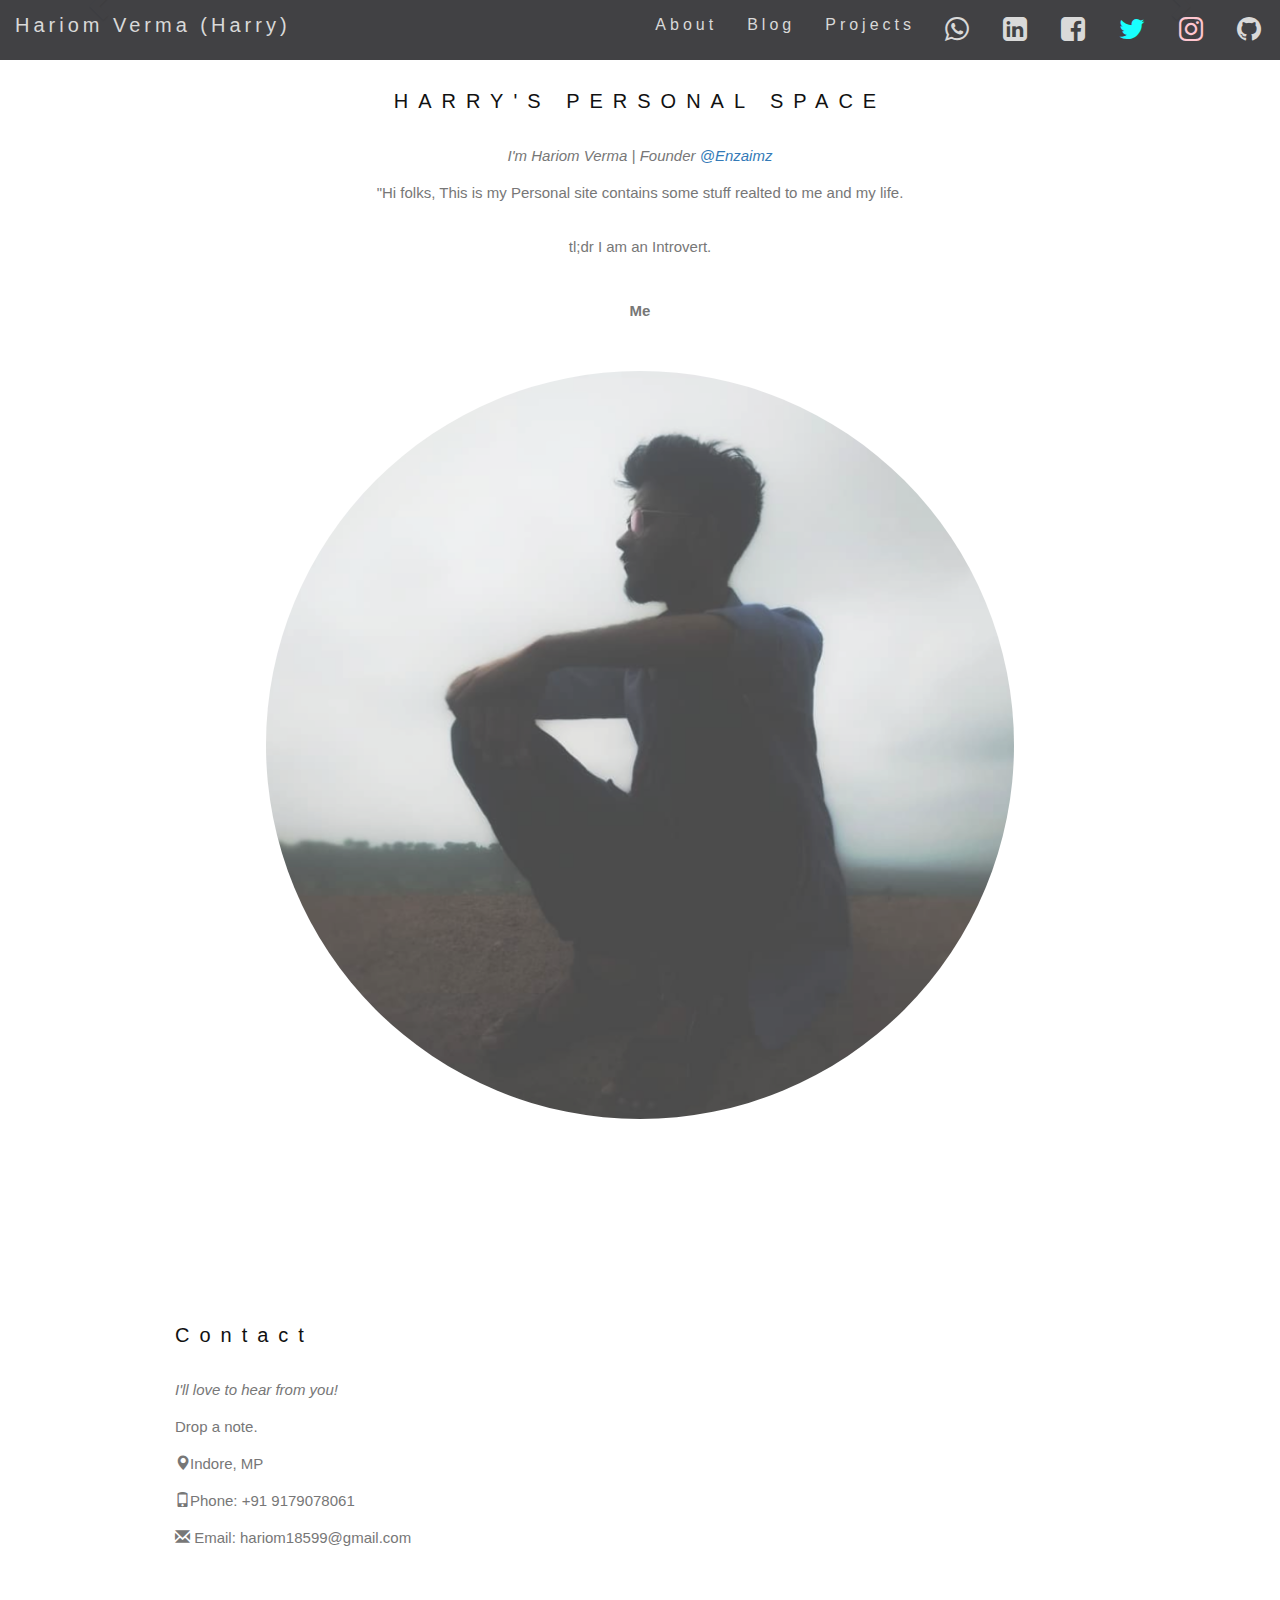
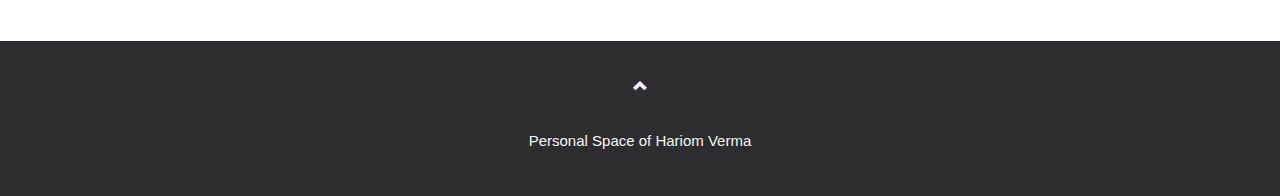
<file: index.html>
<!DOCTYPE html>
<html lang="en">
<head>
  
  <title>harry-hov</title>
  <meta charset="utf-8">
  <meta name="viewport" content="width=device-width, initial-scale=1">
  <link rel="SHORTCUT ICON" href="static/images/harry_icon.ico" type="image/x-icon" />
  <link rel="stylesheet" href="https://maxcdn.bootstrapcdn.com/bootstrap/3.3.7/css/bootstrap.min.css">
  <link rel="stylesheet" href="https://cdnjs.cloudflare.com/ajax/libs/font-awesome/4.7.0/css/font-awesome.min.css">
  <link rel="stylesheet" href="static/css/mystyle.css">
  <script src="static/js/jquery.min.js"></script>
  <script src="static/js/bootstrap.min.js"></script>
  <script async src="https://pagead2.googlesyndication.com/pagead/js/adsbygoogle.js"></script>
  
</head>
<body id="myPage" data-spy="scroll" data-target=".navbar" data-offset="50">

<nav class="navbar navbar-default navbar-fixed-top">
  <div class="container-fluid">
    <div class="navbar-header">
      <button type="button" class="navbar-toggle" data-toggle="collapse" data-target="#myNavbar">
        <span class="icon-bar"></span>
        <span class="icon-bar"></span>
        <span class="icon-bar"></span>                        
      </button>
      <a class="navbar-brand" href="#myPage" style="font-size:20px">Hariom Verma (Harry)</a>
    </div>
    <div class="collapse navbar-collapse" id="myNavbar">
      <ul class="nav navbar-nav navbar-right">
        <li><a href="about.html" title="About" style="font-size:16px">About</a></li>
        <li><a href="blogs" title="Blog" style="font-size:16px">Blog</a></li>
        <li><a href="templates/projects.html" title="My Projects" style="font-size:16px">Projects</a></li>
        <li><a href="#contact" title="Contact Hariom"><i class="fa fa-whatsapp" style="font-size:28px"></i></a></li>         
        <li><a href="https://www.linkedin.com/in/hariom-verma-18381b15a/" title="Linkedin"><i class="fa fa-linkedin-square" style="font-size:28px"></i></a></li>
        
        <li><a href="https://facebook.com/hariom18599/" title="Facebook"><i class="fa fa-facebook-square" style="font-size:28px"></i></a></li>
        <li><a href="https://twitter.com/harry_hov/" title="Twitter"><i class="fa fa-twitter" style="font-size:28px;color:aqua"></i></a></li>
        <li><a href="https://www.instagram.com/harry.hov/" title="Instagram"><i class="fa fa-instagram" style="font-size:28px;color:pink"></i></a></li>
        <li><a href="https://github.com/harry-hov" title="Github"><i class="fa fa-github" style="font-size:28px"></i></a></li>
      </ul>
    </div>
  </div>
</nav>

<div id="myCarousel" class="carousel slide" data-ride="carousel">
    <!-- Indicators -->
    <ol class="carousel-indicators">
      <li data-target="#myCarousel" data-slide-to="0" class="active"></li>
      <li data-target="#myCarousel" data-slide-to="1"></li>
      <li data-target="#myCarousel" data-slide-to="2"></li>
    </ol>

    <!-- Wrapper for slides -->
    <div class="carousel-inner" role="listbox">

      <div class="item">
        <img src="static/images/himg22.jpg" alt="Codin" width="1200" height="700">
        <div class="carousel-caption">
          <h3>Codin'</h3>
          <p>...</p>
        </div>      
      </div>

    </div>

    <!-- Left and right controls -->
    <a class="left carousel-control" href="#myCarousel" role="button" data-slide="prev">
      <span class="glyphicon glyphicon-chevron-left" aria-hidden="true"></span>
      <span class="sr-only">Previous</span>
    </a>
    <a class="right carousel-control" href="#myCarousel" role="button" data-slide="next">
      <span class="glyphicon glyphicon-chevron-right" aria-hidden="true"></span>
      <span class="sr-only">Next</span>
    </a>
</div>

<!-- Container (The Band Section) -->
<div id="band" class="container text-center">
  <h3>HARRY'S PERSONAL SPACE</h3>
  <p><em>I'm Hariom Verma | Founder <a href="https://enzaimz.github.io/"> @Enzaimz </a></em></p>
  <p>"Hi folks, This is my Personal site contains some stuff realted to me and my life.
      
    
                <br><br>
                tl;dr I am an Introvert.
            </p>
  <br>
  <div class="row">
    <div class="center-sm-5">
      <p class="text-center"><strong>Me</strong></p><br>
      <a href="#demo" data-toggle="collapse">
        <img src="static/images/harry.png" class="img-circle person" alt="Random Name" width="255" height="255">
      </a>
      <div id="demo" class="collapse">
        <p><em>"Its me..!"</em></p>
        <p>Coding since 2015</p>
      </div>
    </div>
    </div>

  </div>
</div>


<!-- Container (Contact Section) -->
<div id="contact" class="container">
  <h3>Contact</h3>
  <p><em>I'll love to hear from you!</em></p>

  <div class="row">
    <div class="col-md-4">
      <p>Drop a note.</p>
      <p><span class="glyphicon glyphicon-map-marker"></span>Indore, MP</p>
      <p><span class="glyphicon glyphicon-phone"></span>Phone: +91 9179078061</p>
      <p><span class="glyphicon glyphicon-envelope"></span> Email: hariom18599@gmail.com</p>
    </div>
    
  </div>
  
</div>

<!-- Footer -->
<footer class="text-center">
  <a class="up-arrow" href="#myPage" data-toggle="tooltip" title="TO TOP">
    <span class="glyphicon glyphicon-chevron-up"></span>
  </a><br><br>
  <p>Personal Space of <a href="https://github.com/harry-hov" data-toggle="tooltip" title="Visit Hariom's Github">Hariom Verma</a></p> 
</footer>

<script>
$(document).ready(function(){
  // Initialize Tooltip
  $('[data-toggle="tooltip"]').tooltip(); 
  
  // Add smooth scrolling to all links in navbar + footer link
  $(".navbar a, footer a[href='#myPage']").on('click', function(event) {

    // Make sure this.hash has a value before overriding default behavior
    if (this.hash !== "") {

      // Prevent default anchor click behavior
      event.preventDefault();

      // Store hash
      var hash = this.hash;

      // Using jQuery's animate() method to add smooth page scroll
      // The optional number (900) specifies the number of milliseconds it takes to scroll to the specified area
      $('html, body').animate({
        scrollTop: $(hash).offset().top
      }, 900, function(){
   
        // Add hash (#) to URL when done scrolling (default click behavior)
        window.location.hash = hash;
      });
    } // End if
  });
})
</script>

</body>
</html>
</file>
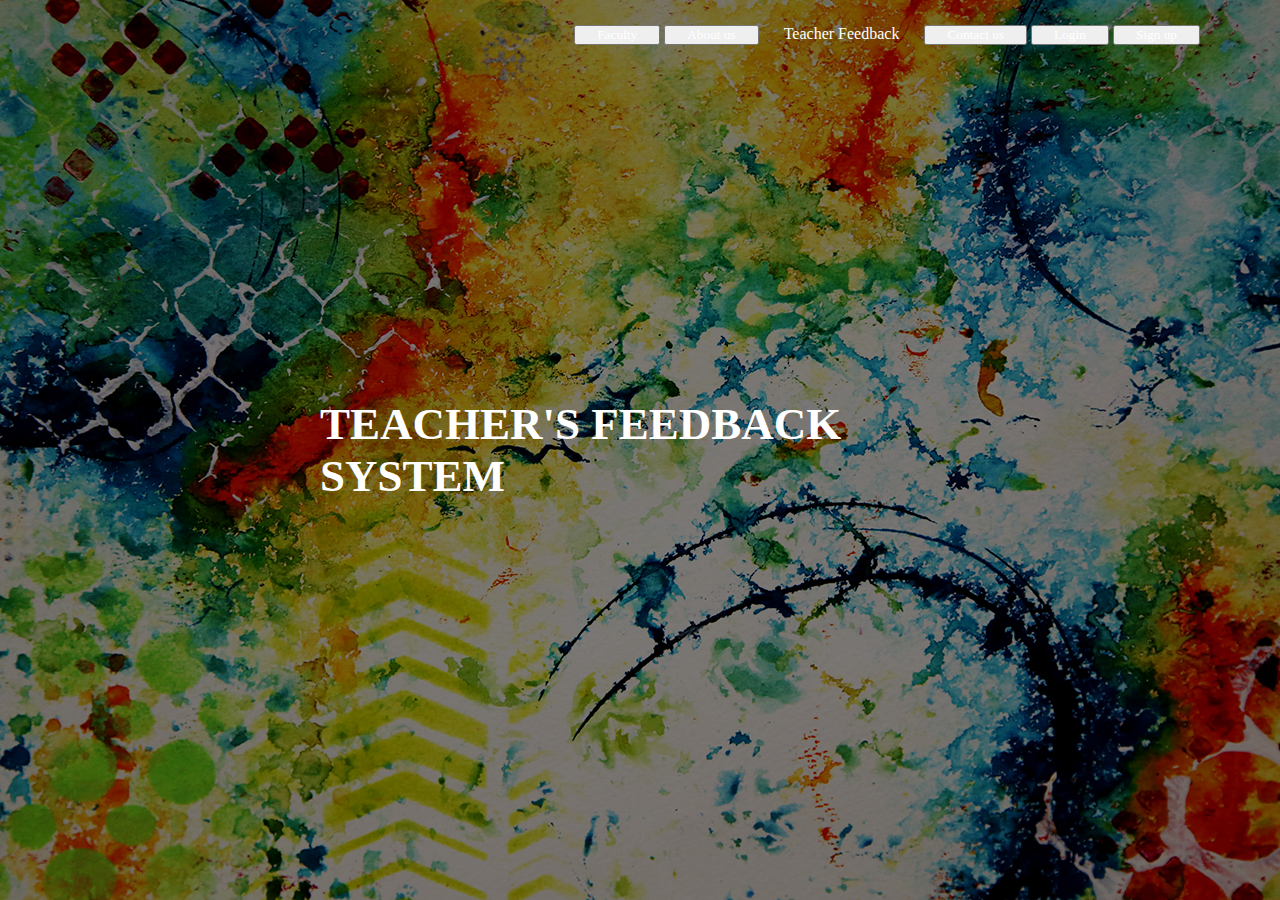
<file: home.html>
<!DOCTYPE html>
<html>
<head>
<title>HomePage</title>
<link rel="stylesheet" type="text/css" href="h1.css">
</head>
<body>
<header>
<div class="main">
<ul>

<li ><button onclick="#"><a href=faculty.html> Faculty </a></li>

<li><button onclick=""><a href=about.html> About us</a></li>

<li><a href="#">Teacher Feedback</a></li>

<li><button onclick="#"><a href=contact.html> Contact us </a></li>

<li><button onclick="#"><a href=http://127.0.0.1:8000/login/> Login </a></li>

<li><button onclick="#"><a href=http://127.0.0.1:8000/registration/> Sign up </a></li>

</ul>
</div>
<div class="title">
<h1>TEACHER'S FEEDBACK SYSTEM</h1>
<div class="button">
</header>
</body>
</html>
</file>
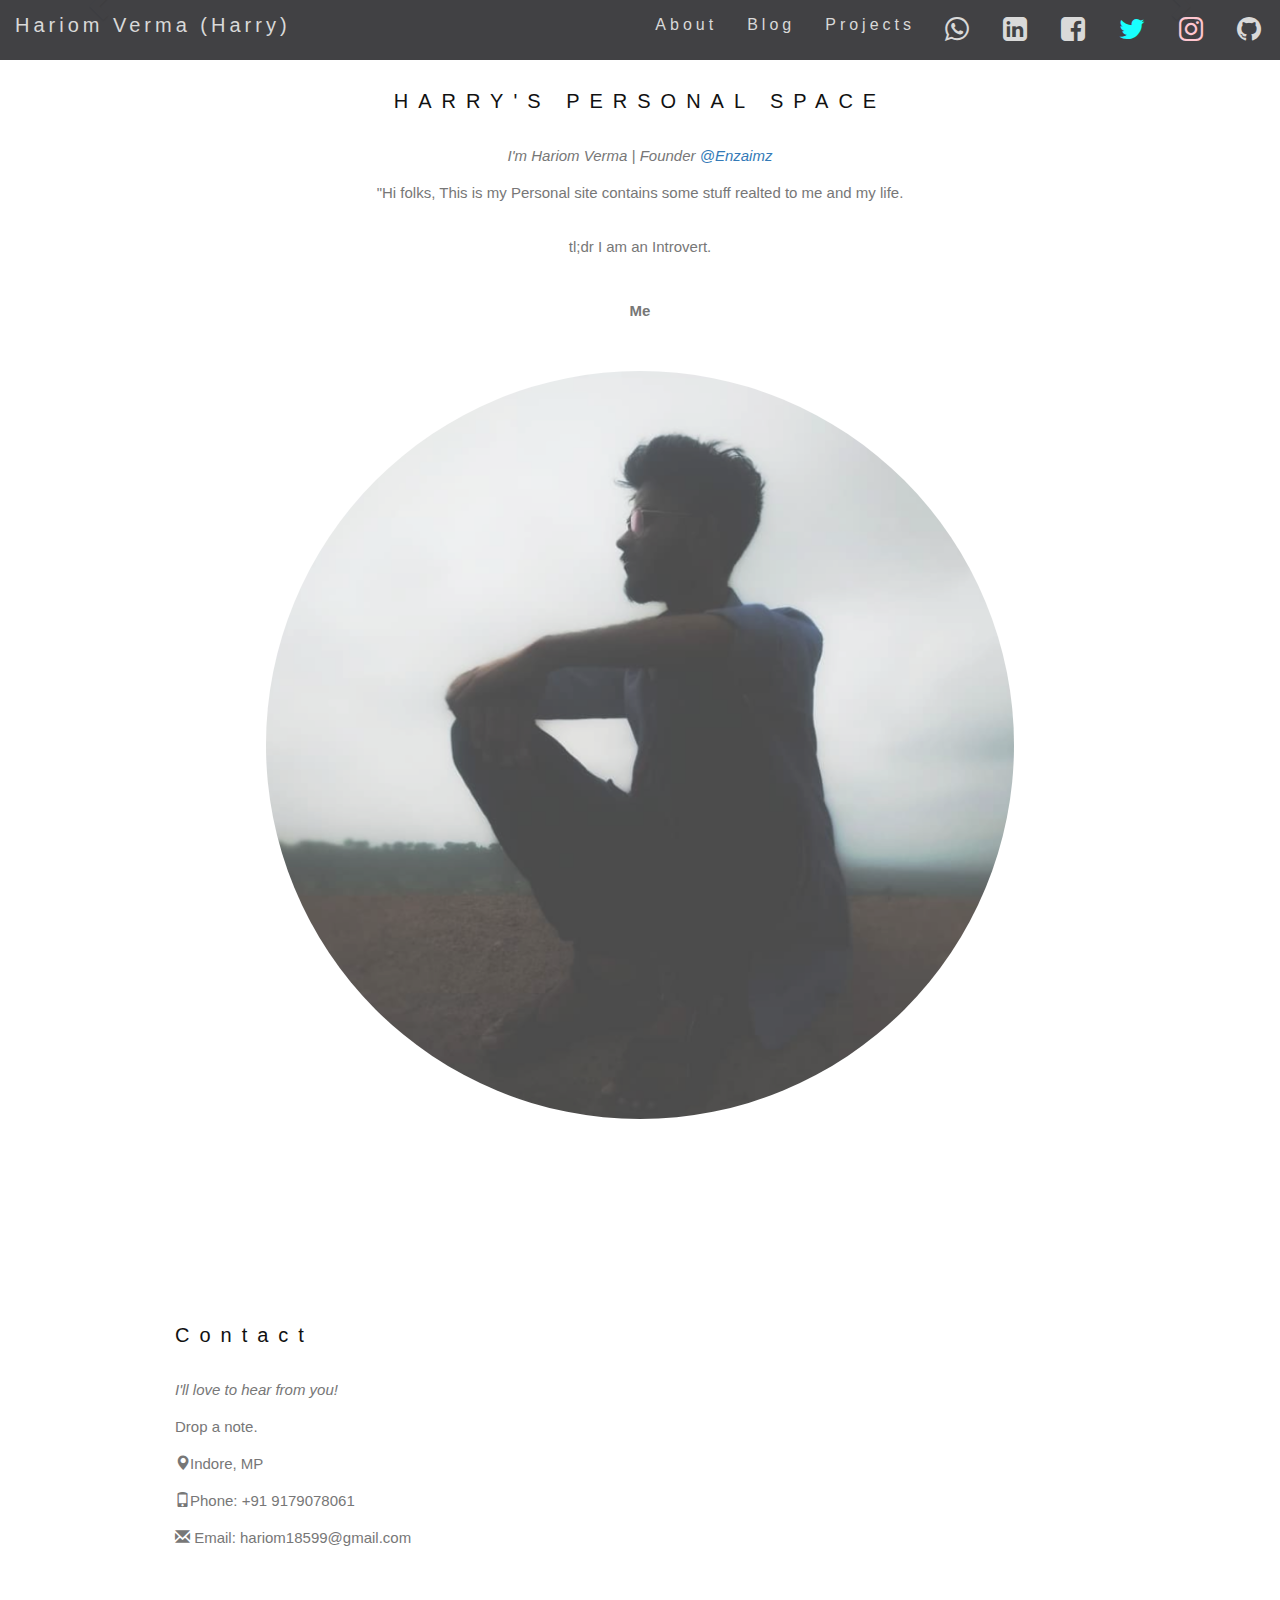
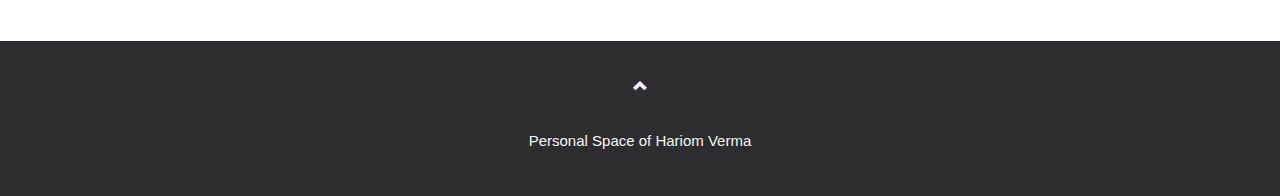
<file: test_index.html>
<!DOCTYPE html>
<html lang="en">
<head>
  
  <title>harry-hov</title>
  <meta charset="utf-8">
  <meta name="viewport" content="width=device-width, initial-scale=1">
  <link rel="SHORTCUT ICON" href="static/images/harry_icon.ico" type="image/x-icon" />
  <link rel="stylesheet" href="https://maxcdn.bootstrapcdn.com/bootstrap/3.3.7/css/bootstrap.min.css">
  <link rel="stylesheet" href="https://cdnjs.cloudflare.com/ajax/libs/font-awesome/4.7.0/css/font-awesome.min.css">
  <link rel="stylesheet" href="static/css/mystyle.css">
  <script src="static/js/jquery.min.js"></script>
  <script src="static/js/bootstrap.min.js"></script>
  <script async src="https://pagead2.googlesyndication.com/pagead/js/adsbygoogle.js"></script>
  
</head>
<body id="myPage" data-spy="scroll" data-target=".navbar" data-offset="50">

<nav class="navbar navbar-default navbar-fixed-top">
  <div class="container-fluid">
    <div class="navbar-header">
      <button type="button" class="navbar-toggle" data-toggle="collapse" data-target="#myNavbar">
        <span class="icon-bar"></span>
        <span class="icon-bar"></span>
        <span class="icon-bar"></span>                        
      </button>
      <a class="navbar-brand" href="#myPage" style="font-size:20px">Hariom Verma (Harry)</a>
    </div>
    <div class="collapse navbar-collapse" id="myNavbar">
      <ul class="nav navbar-nav navbar-right">
        <li><a href="about.html" title="About" style="font-size:16px">About</a></li>
        <li><a href="templates/blog.html" title="Blog" style="font-size:16px">Blog</a></li>
        <li><a href="templates/projects.html" title="My Projects" style="font-size:16px">Projects</a></li>
        <li><a href="#contact" title="Contact Hariom"><i class="fa fa-whatsapp" style="font-size:28px"></i></a></li>         
        <li><a href="https://www.linkedin.com/in/hariom-verma-18381b15a/" title="Linkedin"><i class="fa fa-linkedin-square" style="font-size:28px"></i></a></li>
        
        <li><a href="https://facebook.com/hariom18599/" title="Facebook"><i class="fa fa-facebook-square" style="font-size:28px"></i></a></li>
        <li><a href="https://twitter.com/harry_hov/" title="Twitter"><i class="fa fa-twitter" style="font-size:28px;color:aqua"></i></a></li>
        <li><a href="https://www.instagram.com/harry.hov/" title="Instagram"><i class="fa fa-instagram" style="font-size:28px;color:pink"></i></a></li>
        <li><a href="https://github.com/harry-hov" title="Github"><i class="fa fa-github" style="font-size:28px"></i></a></li>
      </ul>
    </div>
  </div>
</nav>

<div id="myCarousel" class="carousel slide" data-ride="carousel">
    <!-- Indicators -->
    <ol class="carousel-indicators">
      <li data-target="#myCarousel" data-slide-to="0" class="active"></li>
      <li data-target="#myCarousel" data-slide-to="1"></li>
      <li data-target="#myCarousel" data-slide-to="2"></li>
    </ol>

    <!-- Wrapper for slides -->
    <div class="carousel-inner" role="listbox">

      <div class="item">
        <img src="static/images/himg22.jpg" alt="Codin" width="1200" height="700">
        <div class="carousel-caption">
          <h3>Codin'</h3>
          <p>...</p>
        </div>      
      </div>

    </div>

    <!-- Left and right controls -->
    <a class="left carousel-control" href="#myCarousel" role="button" data-slide="prev">
      <span class="glyphicon glyphicon-chevron-left" aria-hidden="true"></span>
      <span class="sr-only">Previous</span>
    </a>
    <a class="right carousel-control" href="#myCarousel" role="button" data-slide="next">
      <span class="glyphicon glyphicon-chevron-right" aria-hidden="true"></span>
      <span class="sr-only">Next</span>
    </a>
</div>

<!-- Container (The Band Section) -->
<div id="band" class="container text-center">
  <h3>HARRY'S PERSONAL SPACE</h3>
  <p><em>I'm Hariom Verma | Founder <a href="https://enzaimz.github.io/"> @Enzaimz </a></em></p>
  <p>"Hi folks, This is my Personal site contains some stuff realted to me and my life.
      
    
                <br><br>
                tl;dr I am an Introvert.
            </p>
  <br>
  <div class="row">
    <div class="center-sm-5">
      <p class="text-center"><strong>Me</strong></p><br>
      <a href="#demo" data-toggle="collapse">
        <img src="static/images/harry.png" class="img-circle person" alt="Random Name" width="255" height="255">
      </a>
      <div id="demo" class="collapse">
        <p><em>"Its me..!"</em></p>
        <p>Coding since 2015</p>
      </div>
    </div>
    </div>

  </div>
</div>


<!-- Container (Contact Section) -->
<div id="contact" class="container">
  <h3>Contact</h3>
  <p><em>I'll love to hear from you!</em></p>

  <div class="row">
    <div class="col-md-4">
      <p>Drop a note.</p>
      <p><span class="glyphicon glyphicon-map-marker"></span>Indore, MP</p>
      <p><span class="glyphicon glyphicon-phone"></span>Phone: +91 9179078061</p>
      <p><span class="glyphicon glyphicon-envelope"></span> Email: hariom18599@gmail.com</p>
    </div>
    
  </div>
  
</div>

<!-- Footer -->
<footer class="text-center">
  <a class="up-arrow" href="#myPage" data-toggle="tooltip" title="TO TOP">
    <span class="glyphicon glyphicon-chevron-up"></span>
  </a><br><br>
  <p>Personal Space of <a href="https://github.com/harry-hov" data-toggle="tooltip" title="Visit Hariom's Github">Hariom Verma</a></p> 
</footer>

<script>
$(document).ready(function(){
  // Initialize Tooltip
  $('[data-toggle="tooltip"]').tooltip(); 
  
  // Add smooth scrolling to all links in navbar + footer link
  $(".navbar a, footer a[href='#myPage']").on('click', function(event) {

    // Make sure this.hash has a value before overriding default behavior
    if (this.hash !== "") {

      // Prevent default anchor click behavior
      event.preventDefault();

      // Store hash
      var hash = this.hash;

      // Using jQuery's animate() method to add smooth page scroll
      // The optional number (900) specifies the number of milliseconds it takes to scroll to the specified area
      $('html, body').animate({
        scrollTop: $(hash).offset().top
      }, 900, function(){
   
        // Add hash (#) to URL when done scrolling (default click behavior)
        window.location.hash = hash;
      });
    } // End if
  });
})
</script>

</body>
</html>
</file>
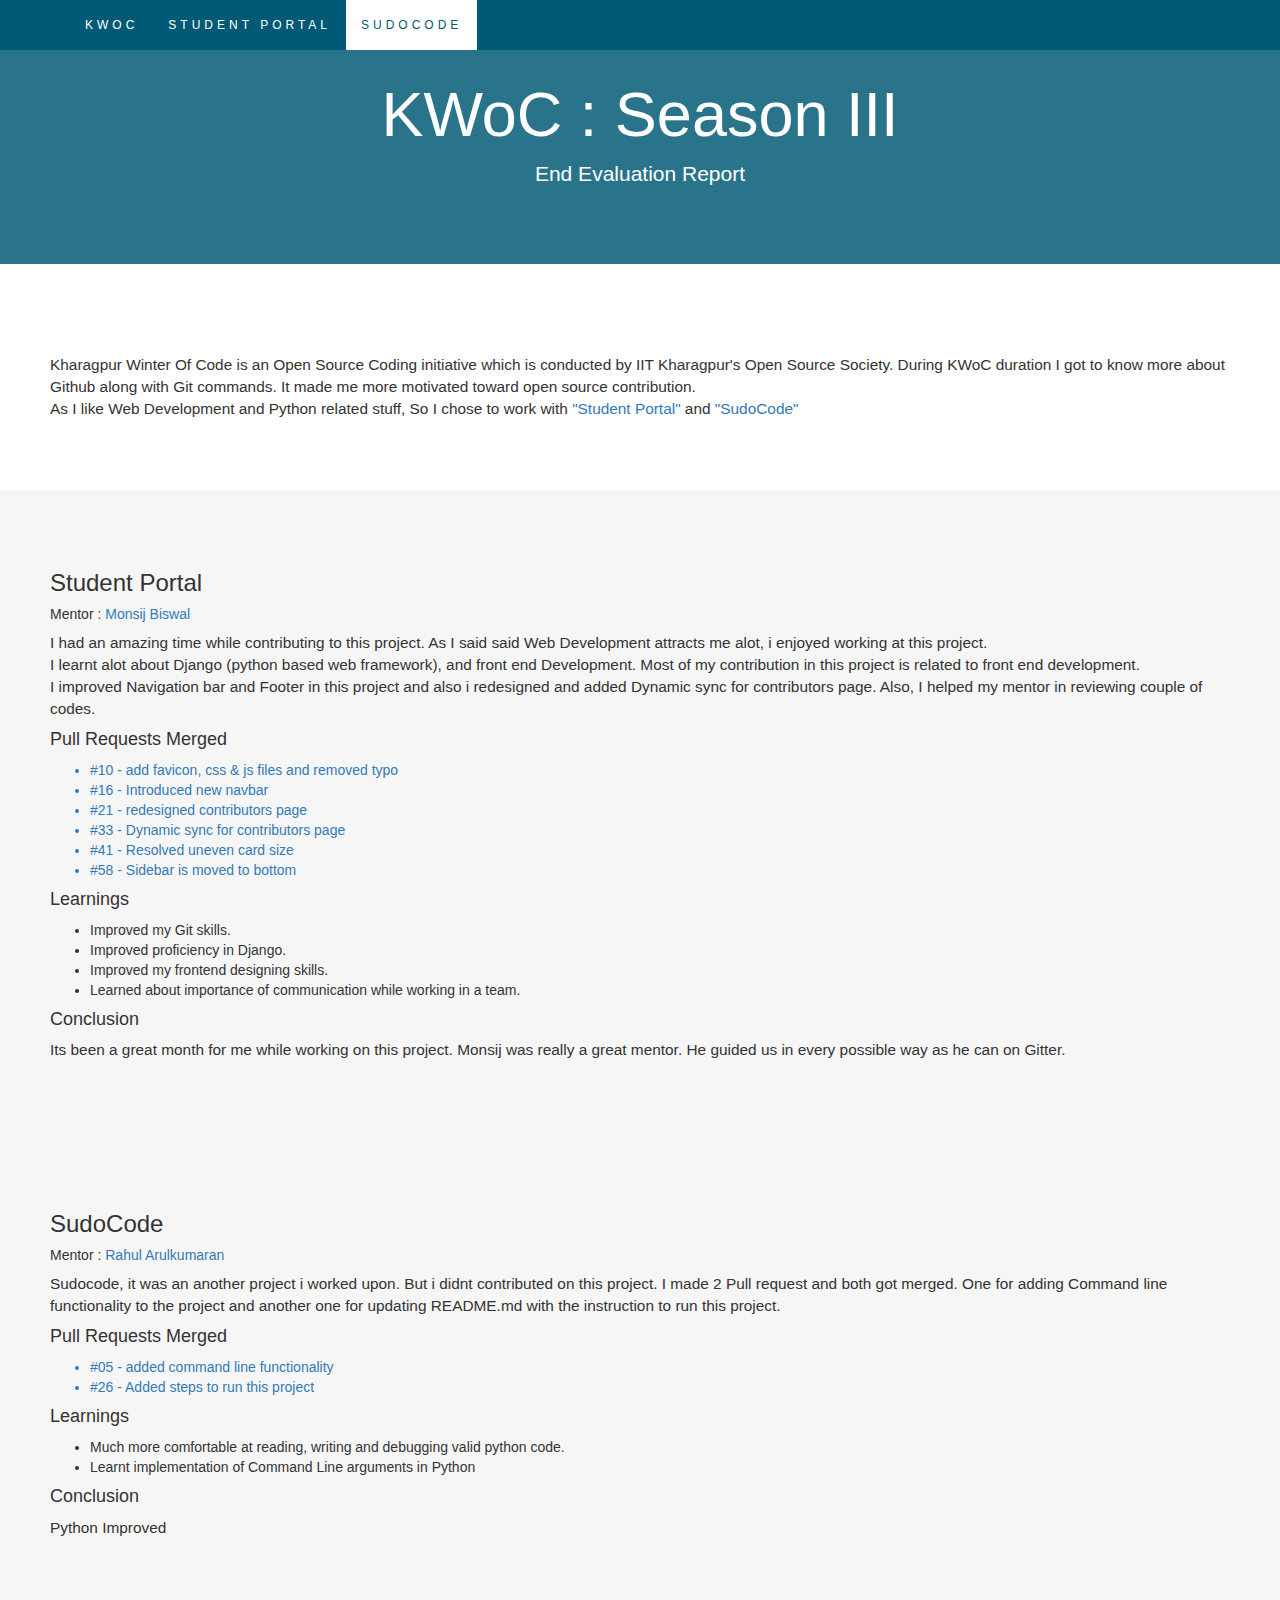
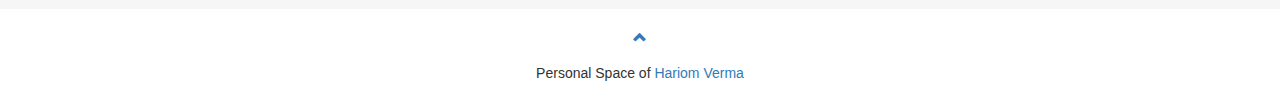
<file: templates/kwoc.html>
<html>
    <head>
        <title>Me At Kwoc</title>
        <meta charset="utf-8">
        <meta name="viewport" content="width=device-width, initial-scale=1">
        <link rel="stylesheet" href="https://maxcdn.bootstrapcdn.com/bootstrap/3.3.7/css/bootstrap.min.css">
        <script src="https://ajax.googleapis.com/ajax/libs/jquery/3.3.1/jquery.min.js"></script>
        <script src="https://maxcdn.bootstrapcdn.com/bootstrap/3.3.7/js/bootstrap.min.js"></script>
        <style>
            .jumbotron {
                background-color: #015a75d7;
                color: #fff;
                padding: 100px 25px;
            }
            .container-fluid {
                padding: 60px 50px;
            }
            .bg-grey {
                background-color: #f6f6f6;
            }
            .navbar {
                margin-bottom: 0;
                background-color: #015a75;
                z-index: 9999;
                border: 0;
                font-size: 12px !important;
                line-height: 1.42857143 !important;
                letter-spacing: 4px;
                border-radius: 0;
            }

            .navbar li a, .navbar .navbar-brand {
                color: #fff !important;
            }

            .navbar-nav li a:hover, .navbar-nav li.active a {
                color: #015a75 !important;
                background-color: #fff !important;
            }

            .navbar-default .navbar-toggle {
                border-color: transparent;
                color: #fff !important;
            }
            @media screen and (max-width: 768px) {
                .col-sm-4 {
                text-align: center;
                margin: 25px 0;
                }
            }

        </style>
    
    </head>
    <body id="myPage" data-spy="scroll" data-target=".navbar" data-offset="60">

        <nav class="navbar navbar-default navbar-fixed-top">
            <div class="container">
                <div class="navbar-header">
                    <button type="button" class="navbar-toggle" data-toggle="collapse" data-target="#myNavbar">
                        <span class="icon-bar"></span>
                        <span class="icon-bar"></span>
                        <span class="icon-bar"></span> 
                    </button>
                </div>
                <div class="collapse navbar-collapse" id="myNavbar">
                    <ul class="nav navbar-nav">
                        <li><a href="#kwoc">KWOC</a></li>
                        <li><a href="#studentportal">STUDENT PORTAL</a></li>
                        <li><a href="#sudocode">SUDOCODE</a></li>
                    </ul>
                </div>
            </div>
        </nav>

        <div id="kwoc" class="container-fluid jumbotron text-center">
            <h1>KWoC : Season III</h1> 
            <p>End Evaluation Report</p> 
        </div>
        <div class="container-fluid">
            <p style="font-size:110%;">
                Kharagpur Winter Of Code is an Open Source Coding initiative 
                which is conducted by IIT Kharagpur's Open Source Society.
                During KWoC duration I got to know more about Github along with Git commands.
                It made me more motivated toward open source contribution. 
                <br>
                As I like Web Development and Python related stuff, So I chose to work with 
                <a href="https://github.com/monsij/StudentPortal"> "Student Portal"</a>
                and  <a href="https://github.com/rahulkumaran/sudocode"> "SudoCode"</a>
            </p>
        </div>

        <div id="studentportal" class="container-fluid bg-grey">
            <h3>Student Portal</h3>
            <h5>
                Mentor : 
                <a href="https://github.com/monsij">
                        Monsij Biswal
                </a>
            </h5>
            <p style="font-size:110%;">
                I had an amazing time while contributing to this project.
                As I said said Web Development attracts me alot, i enjoyed working at this project.
                <br>
                I learnt alot about Django (python based web framework), and front end Development.
                Most of my contribution in this project is related to front end development.
                <br>
                I improved Navigation bar and Footer in this project and also i redesigned and added Dynamic sync for
                contributors page. Also, I helped my mentor in reviewing couple of codes. 
                
                <h4>Pull Requests Merged</h4>
                <ul>
                    <a href="https://github.com/monsij/StudentPortal/commit/b6103e8c77d472db5a3f77519e4f0f5b5b9dbe83">
                        <li>#10 - add favicon, css & js files and removed typo</li>
                    </a>
                    <a href="https://github.com/monsij/StudentPortal/commit/96b714949680e0be7fd3d731a4b3a56c613cc4a0">
                        <li>#16 - Introduced new navbar</li>
                    </a>
                    <a href="https://github.com/monsij/StudentPortal/commit/e1bfb6a40047a1117129ab98a66d2988c948483d">
                        <li>#21 - redesigned contributors page</li>
                    </a>
                    <a href="https://github.com/monsij/StudentPortal/commit/2ba7f79674c52707fb0e028b5f22c93ff77cfdd9">
                        <li>#33 - Dynamic sync for contributors page</li>
                    </a>
                    <a href="https://github.com/monsij/StudentPortal/commit/79f7e7e307ce9fa479cfc98e2ed26907423ed1da">
                        <li>#41 - Resolved uneven card size</li>
                    </a>
                    <a href="https://github.com/monsij/StudentPortal/commit/01b26b6c27786cefed50852f22621bb2ae59ce0c">
                        <li>#58 - Sidebar is moved to bottom</li>
                    </a>
                </ul>
                <h4>Learnings</h4>
                <ul>
                    <li>Improved my Git skills.</li>
                    <li>Improved proficiency in Django.</li>
                    <li>Improved my frontend designing skills.</li>
                    <li>Learned about importance of communication while working in a team.</li>
                    
                </ul>
                <h4>Conclusion</h4>
                <p style="font-size:110%;">
                    Its been a great month for me 
                    while working on this project. Monsij was really a great mentor. He guided us in every possible
                    way as he can on Gitter.
                </p>
                
            </p>
        </div>
        <div id="sudocode" class="container-fluid bg-grey">
            <h3>SudoCode</h3>
            <h5>
                Mentor : 
                <a href="https://github.com/rahulkumaran">
                    Rahul Arulkumaran
                </a>
            </h5>
            <p style="font-size:110%;"> 
                Sudocode, it was an another project i worked upon.
                But i didnt contributed on this project. I made 2 Pull request and both
                got merged. One for adding Command line functionality to the project
                and another one for updating README.md with the instruction to run this project.
                
                <h4>Pull Requests Merged</h4>
                <ul>
                    <a href="https://github.com/rahulkumaran/sudocode/commit/ed5dbb4bc24fdc7207e612413b48a6d02b599df0">
                        <li>#05 - added command line functionality</li>
                    </a>
                    <a href="https://github.com/rahulkumaran/sudocode/commit/987882b503951ecad58836589827ce564800524a">
                        <li>#26 - Added steps to run this project</li>
                    </a>
                </ul>
                <h4>Learnings</h4>
                <ul>
                    <li>Much more comfortable at reading, writing and debugging valid python code.</li>
                    <li>Learnt implementation of Command Line arguments in Python</li>
                </ul>
                <h4>Conclusion</h4>
                <p style="font-size:110%;">
                    Python Improved
                </p>

            </p>
        </div>


    <!-- Footer -->
    <footer class="text-center">
        <br>
        <a class="up-arrow" href="#myPage" data-toggle="tooltip" title="TO TOP">
          <span class="glyphicon glyphicon-chevron-up"></span>
        </a><br><br>
        <p>Personal Space of <a href="https://github.com/harry-hov" data-toggle="tooltip" title="Visit Hariom's Github">Hariom Verma</a></p> 
    </footer>
    </body>
</html>
</file>
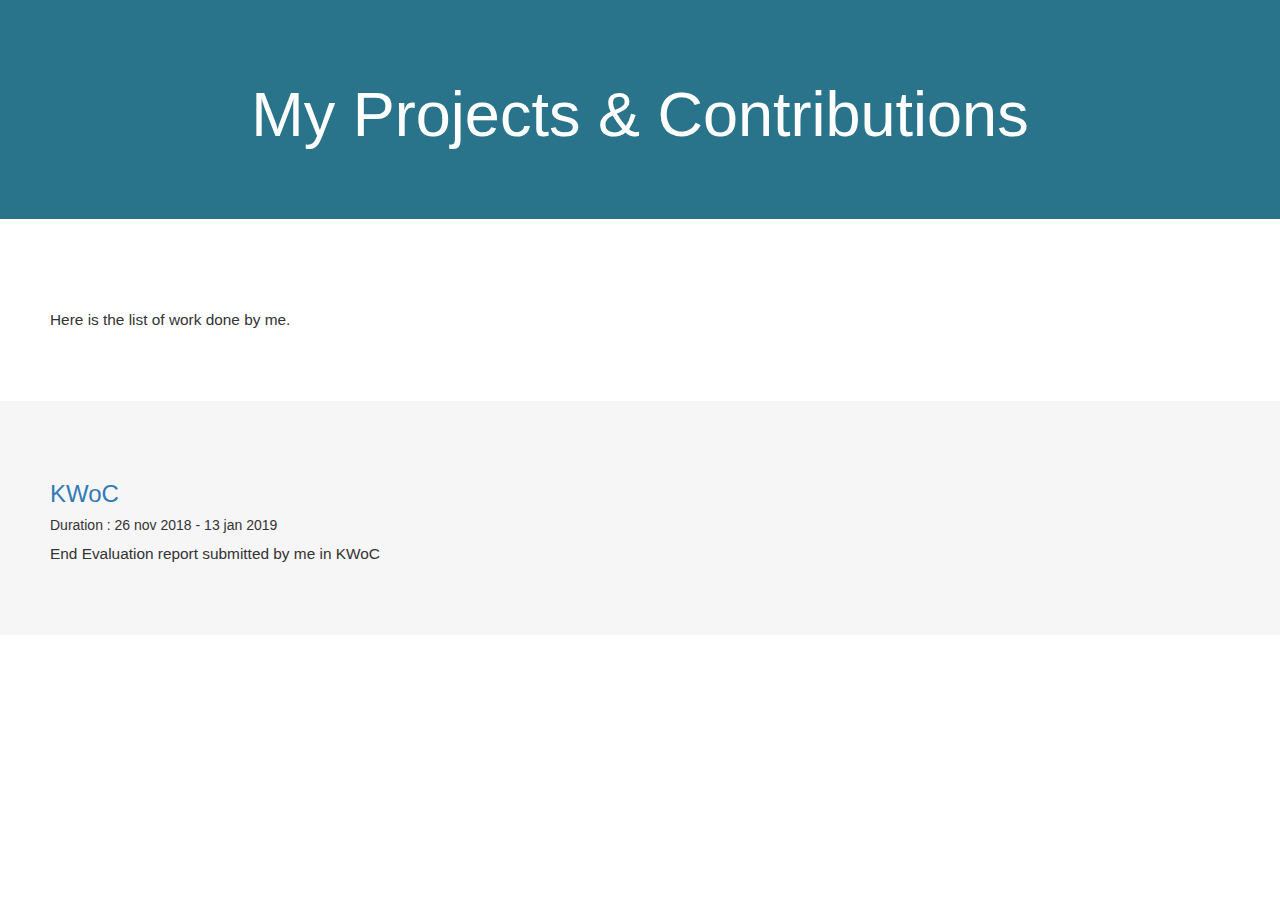
<file: templates/projects.html>
<html>
<head>
    <title>My Projects & Contributions</title>
    <meta charset="utf-8">
    <meta name="viewport" content="width=device-width, initial-scale=1">
    <link rel="stylesheet" href="https://maxcdn.bootstrapcdn.com/bootstrap/3.3.7/css/bootstrap.min.css">
    <script src="https://ajax.googleapis.com/ajax/libs/jquery/3.3.1/jquery.min.js"></script>
    <script src="https://maxcdn.bootstrapcdn.com/bootstrap/3.3.7/js/bootstrap.min.js"></script>
    <style>
        .jumbotron {
            background-color: #015a75d7;
            color: #fff;
            padding: 100px 25px;
        }
        .container-fluid {
            padding: 60px 50px;
        }
        .bg-grey {
            background-color: #f6f6f6;
        }
        .navbar {
            margin-bottom: 0;
            background-color: #015a75;
            z-index: 9999;
            border: 0;
            font-size: 12px !important;
            line-height: 1.42857143 !important;
            letter-spacing: 4px;
            border-radius: 0;
        }

        .navbar li a, .navbar .navbar-brand {
            color: #fff !important;
        }

        .navbar-nav li a:hover, .navbar-nav li.active a {
            color: #015a75 !important;
            background-color: #fff !important;
        }

        .navbar-default .navbar-toggle {
            border-color: transparent;
            color: #fff !important;
        }
        @media screen and (max-width: 768px) {
            .col-sm-4 {
            text-align: center;
            margin: 25px 0;
            }
        }

    </style>
</head>
<body>
    

    <div id="kwoc" class="container-fluid jumbotron text-center">
        <h1>My Projects & Contributions</h1> 
    </div>
    <div class="container-fluid">
        <p style="font-size:110%;">
            Here is the list of work done by me.
        </p>
    </div>

    <div id="studentportal" class="container-fluid bg-grey">

        <h3><a href="../templates/kwoc.html"> KWoC </a></li></h3>
        <h5>
            Duration : 26 nov 2018 - 13 jan 2019  
        </h5>
        <p style="font-size:110%;">
            End Evaluation report submitted by me in KWoC
        </p>
    </div>
</body>


</html>
</file>
<file: static/css/mystyle.css>
body{
    font: 400 15px/1.8 Lato, sans-serif;
    color: #777;
}
h3, h4 {
    margin: 10px 0 30px 0;
    letter-spacing: 10px;      
    font-size: 20px;
    color: #111;
}
.container {
    padding: 80px 120px;
}
.person {
    border: 10px solid transparent;
    margin-bottom: 25px;
    width: 80%;
    height: 80%;
    opacity: 0.7;
}
.person:hover {
    border-color: #f1f1f1;
}
.carousel-inner img {
    -webkit-filter: grayscale(90%);
    filter: grayscale(0%); /* make all photos black and white */ 
    width: 100%; /* Set width to 100% */
    margin: auto;
}
.carousel-caption h3 {
    color: #fff !important;
}
@media (max-width: 600px) {
    .carousel-caption {
            display: none; /* Hide the carousel text when the screen is less than 600 pixels wide */
    }
}
.bg-1 {
    background: #2d2d30;
    color: #bdbdbd;
}
.bg-1 h3 {color: #fff;}
.bg-1 p {font-style: italic;}
.list-group-item:first-child {
    border-top-right-radius: 0;
    border-top-left-radius: 0;
}
.list-group-item:last-child {
    border-bottom-right-radius: 0;
    border-bottom-left-radius: 0;
}
.thumbnail {
    padding: 0 0 15px 0;
    border: none;
    border-radius: 0;
}
.thumbnail p {
    margin-top: 15px;
    color: #555;
}
.btn {
    padding: 10px 20px;
    background-color: #333;
    color: #f1f1f1;
    border-radius: 0;
    transition: .2s;
}
.btn:hover, .btn:focus {
    border: 1px solid #333;
    background-color: #fff;
    color: #000;
}
.modal-header, h4, .close {
    background-color: #333;
    color: #fff !important;
    text-align: center;
    font-size: 30px;
}
.modal-header, .modal-body {
    padding: 40px 50px;
}
.nav-tabs li a {
    color: #777;
}
.navbar {
    font-family: Montserrat, sans-serif;
    margin-bottom: 0;
    background-color: #2d2d30;
    border: 0;
    font-size: 11px !important;
    letter-spacing: 4px;
    opacity: 0.9;
}
.navbar li a, .navbar .navbar-brand { 
    color: #d5d5d5 !important;
}
.navbar-nav li a:hover {
    color: #fff !important;
}
.navbar-nav li.active a {
    color: #fff !important;
    background-color: #29292c !important;
}
.navbar-default .navbar-toggle {
    border-color: transparent;
}
.open .dropdown-toggle {
    color: #fff;
    background-color: #555 !important;
}
.dropdown-menu li a {
    color: #000 !important;
}
.dropdown-menu li a:hover {
    background-color: red !important;
}
footer {
    background-color: #2d2d30;
    color: #f5f5f5;
    padding: 32px;
}
footer a {
    color: #f5f5f5;
}
footer a:hover {
    color: #777;
    text-decoration: none;
}  
.form-control {
    border-radius: 0;
}
textarea {
    resize: none;
}
</file>
<file: h1.css>
*{

margin: 0;
padding: 0;
font-family: Century Gothic;
}
header{
background-image:linear-gradient(rgba(0,0,0,0.5),rgba(0,0,0,0.5)), url(../h1.jpg);
height: 100vh;
background-size: cover;
background-position: center;
}
ul{
float: right;
list-style-type: none;
margin-top: 25px;
}
ul li{
display:inline-block;
}
ul li a{
text-decoration:none;
color:#fff;
padding:5px 20px;
border: 1px solid transparent;
transition: 0.6s ease;
}
ul li a:hover{
background-color: #fff;
color: red;
}
ul li.active a{
background-color: #fff;
color: #000;
}
.main{
max-width:1200px;
}
.title{
position: absolute;
top: 50%;
left: 50%;
transform: translate(-50%,-50%);
}
.title h1{
color: white;
font-size:45px;
}
</file>
